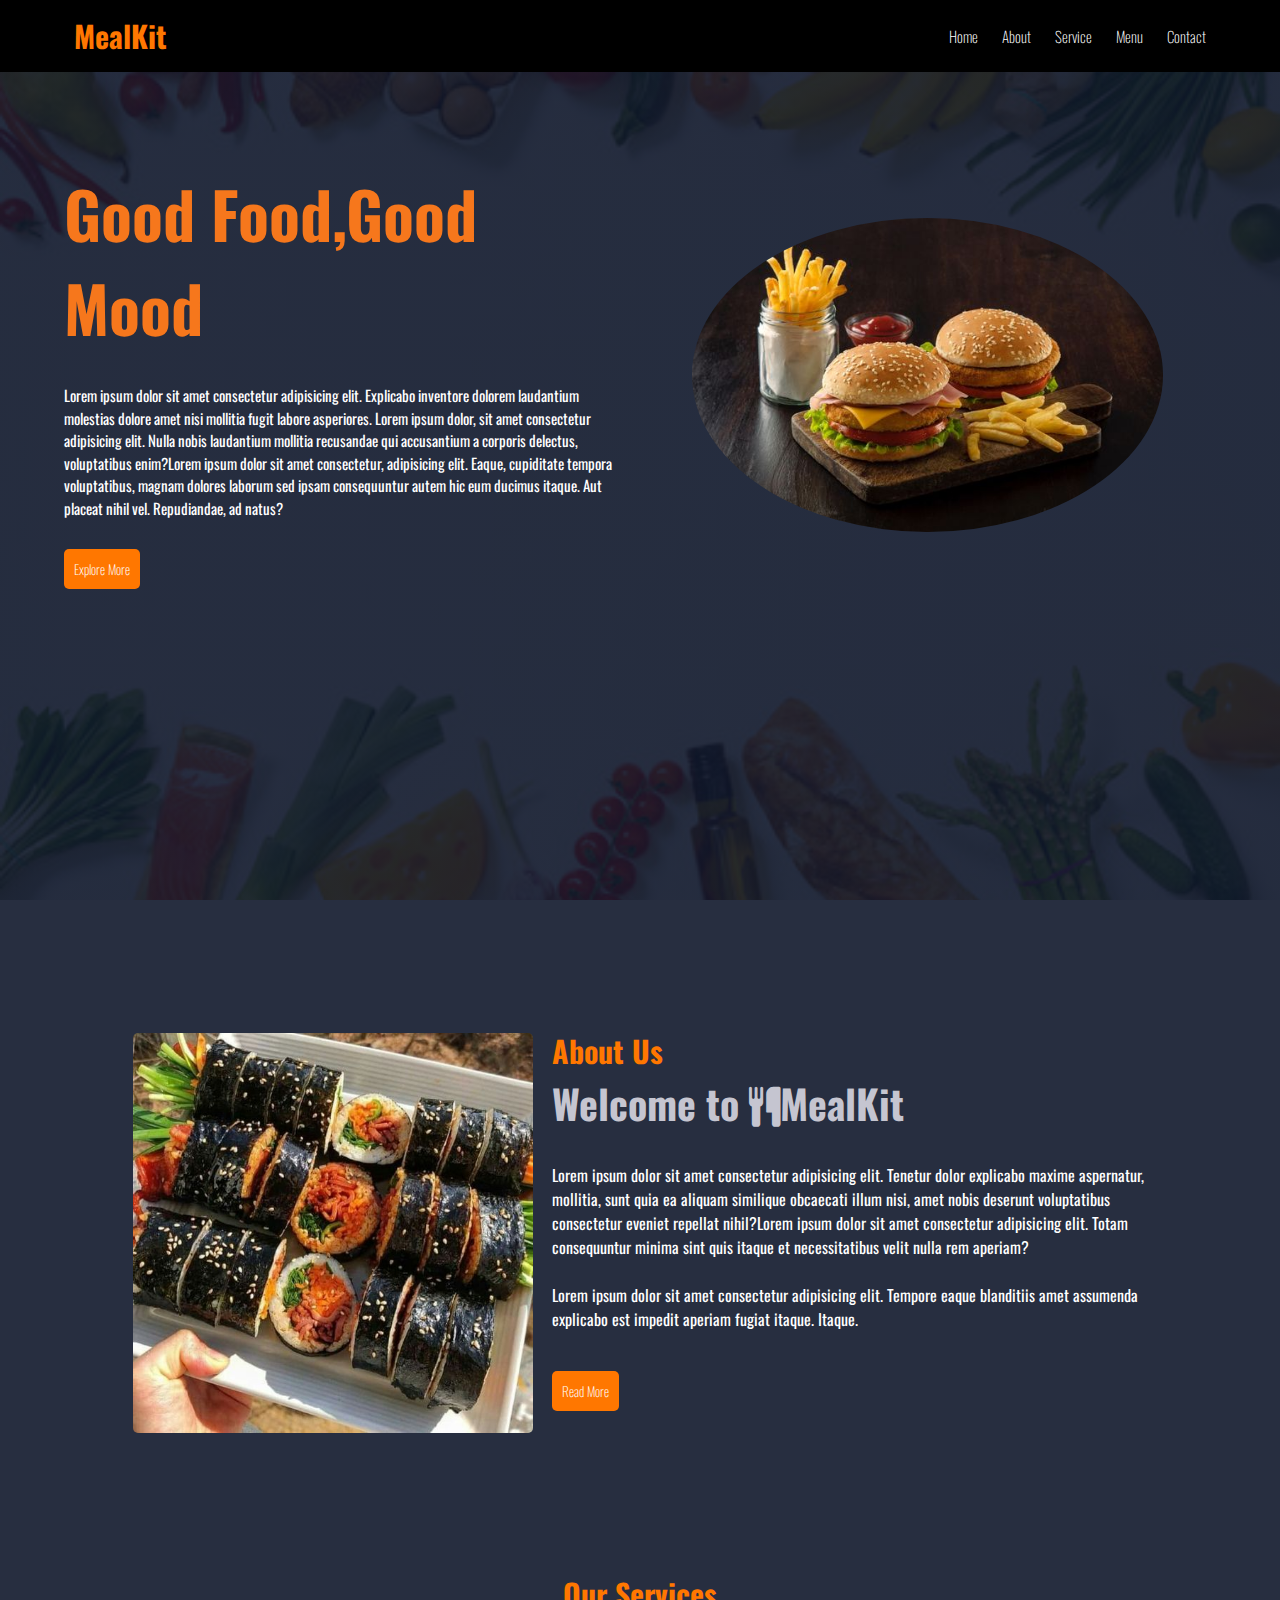
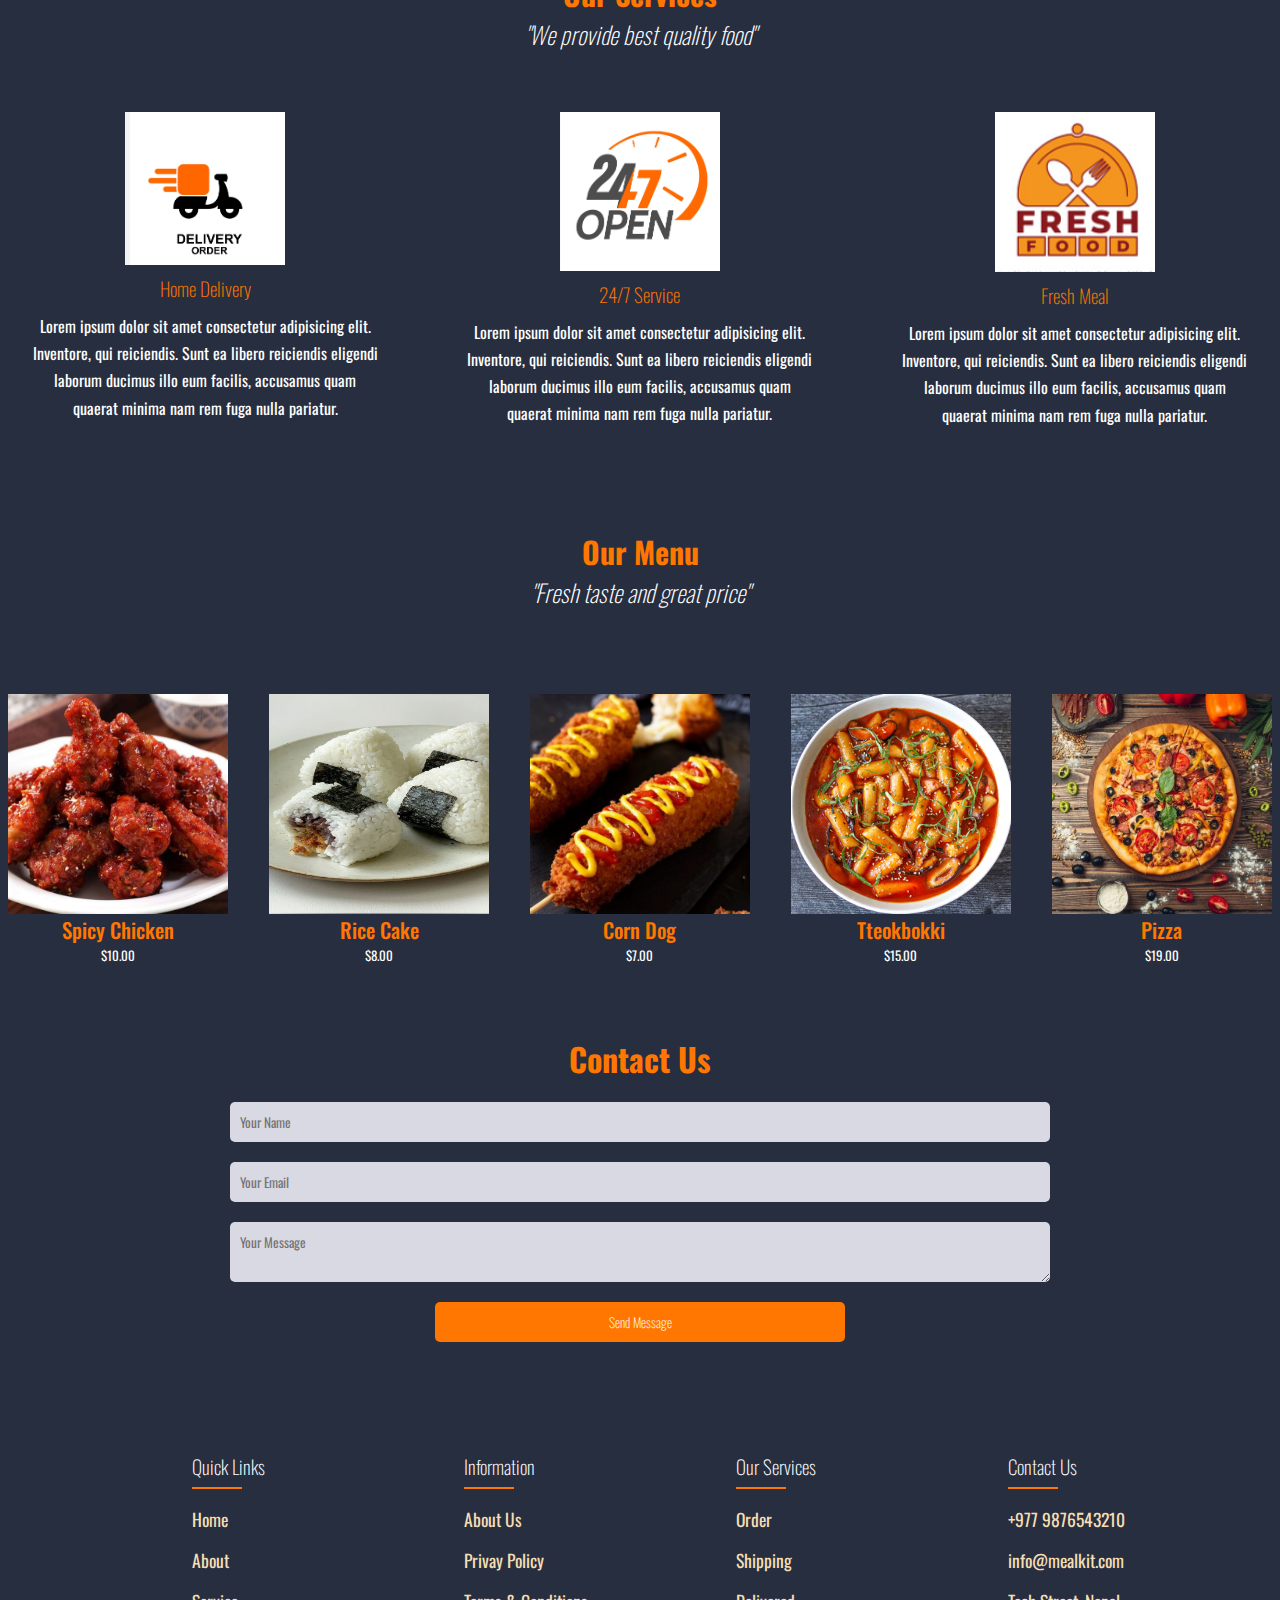
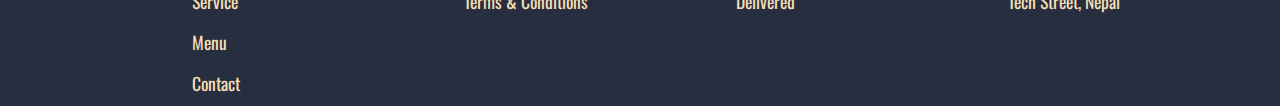
<file: Landing Page/index.html>
<!DOCTYPE html>
<html lang="en">

<head>
    <meta charset="UTF-8">
    <meta name="viewport" content="width=device-width, initial-scale=1.0">
    <title>MealKit || Landing Page</title>

    <link rel="stylesheet" href="style.css">

    <link href='https://unpkg.com/boxicons@2.1.4/css/boxicons.min.css' rel='stylesheet'>
    
    <link rel="stylesheet" href="https://cdnjs.cloudflare.com/ajax/libs/font-awesome/4.7.0/css/font-awesome.css" />


</head>

<body>
    <header>
        <nav>
            <h1><i class="name"></i>MealKit</h1>
            <ul>
                <li><a href="#home">Home</a></li>
                <li><a href="#about">About</a></li>
                <li><a href="#service">Service</a></li>
                <li><a href="#menu">Menu</a></li>
                <li><a href="#contact">Contact</a></li>
            </ul>
        </nav>

        <div class="main" id="home">
            <div class="main-first">
                <h1>Good Food,Good Mood</h1>
                <p>
                    Lorem ipsum dolor sit amet consectetur adipisicing elit. Explicabo inventore dolorem laudantium
                    molestias dolore amet nisi mollitia fugit labore asperiores. Lorem ipsum dolor, sit amet consectetur
                    adipisicing elit. Nulla nobis laudantium mollitia recusandae qui accusantium a corporis delectus,
                    voluptatibus enim?Lorem ipsum dolor sit amet consectetur, adipisicing elit. Eaque, cupiditate
                    tempora voluptatibus, magnam dolores laborum sed ipsam consequuntur autem hic eum ducimus itaque.
                    Aut placeat nihil vel. Repudiandae, ad natus?
                </p>
                <button>Explore More</button>
            </div>
            <div class="main-second">
                <img src="Images/burger.jpg" alt="meal">
            </div>
        </div>

    </header>

    <section class="about" id="about">

        <div class="about-first">
            <img src="Images/kimbap.jpg" alt="about-image" class="img">
        </div>

        <div class="about-second">
            <h3>About Us <span></span></h3>
            <h1>Welcome to <i class="fa fa-cutlery"></i>MealKit</h1>
            <p>
                Lorem ipsum dolor sit amet consectetur adipisicing elit. Tenetur dolor explicabo maxime aspernatur,
                mollitia, sunt quia ea aliquam similique obcaecati illum nisi, amet nobis deserunt voluptatibus
                consectetur eveniet repellat nihil?Lorem ipsum dolor sit amet consectetur adipisicing elit. Totam
                consequuntur minima sint quis itaque et necessitatibus velit nulla rem aperiam?
                <br />
                <br>
                Lorem ipsum dolor sit amet consectetur adipisicing elit. Tempore eaque blanditiis amet assumenda
                explicabo est impedit aperiam fugiat itaque. Itaque.
            </p>

            <button>Read More</button>
        </div>

    </section>

    <section class="service" id="service">
        <div class="heading">
            <span>Our Services</span>
            <h2>"We provide best quality food"</h2>
        </div>

        <div class="service-container">
            <div class="s-box">
                <img src="Images/delivery.png">
                <h3>Home Delivery</h3>
                <p>Lorem ipsum dolor sit amet consectetur adipisicing elit. Inventore, qui reiciendis. Sunt ea libero
                    reiciendis eligendi laborum ducimus illo eum facilis, accusamus quam quaerat minima nam rem fuga
                    nulla pariatur.</p>
            </div>

            <div class="s-box">
                <img src="Images/service.png">
                <h3>24/7 Service</h3>
                <p>Lorem ipsum dolor sit amet consectetur adipisicing elit. Inventore, qui reiciendis. Sunt ea libero
                    reiciendis eligendi laborum ducimus illo eum facilis, accusamus quam quaerat minima nam rem fuga
                    nulla pariatur.</p>
            </div>

            <div class="s-box">
                <img src="Images/freshfood.png">
                <h3>Fresh Meal</h3>
                <p>Lorem ipsum dolor sit amet consectetur adipisicing elit. Inventore, qui reiciendis. Sunt ea libero
                    reiciendis eligendi laborum ducimus illo eum facilis, accusamus quam quaerat minima nam rem fuga
                    nulla pariatur.</p>

        </div>
    </section>

    <section class="menu" id="menu">
        <div class="heading">
            <span>Our Menu</span>
            <h2>"Fresh taste and great price"</h2>
        </div>

        <div class="menu-container">
            <div class="box">
                <div class="box-img">
                    <img src="Images/chicken.jpg">
                </div>
                <h2>Spicy Chicken</h2>
                <span>$10.00</span>
            </div>

            <div class="box">
                <div class="box-img">
                    <img src="Images/ricecake.jpg">
                </div>
                <h2>Rice Cake</h2>
                <span>$8.00</span>
            </div>

            <div class="box">
                <div class="box-img">
                    <img src="Images/corndog.jpg">
                </div>
                <h2>Corn Dog</h2>
                <span>$7.00</span>
            </div>

            <div class="box">
                <div class="box-img">
                    <img src="Images/tteokbokki.jpg">
                </div>
                <h2>Tteokbokki</h2>
                <span>$15.00</span>
            </div>

            <div class="box">
                <div class="box-img">
                    <img src="Images/pizza.jpg">
                </div>
                <h2>Pizza</h2>
                <span>$19.00</span>
            </div>

        </div>
    </section>


    <section class="contact-form" id="contact">
        <div class="form-container">
            <h2>Contact Us</h2>
            <form action="#" method="post">
                <input type="text" name="name" placeholder="Your Name" required>
                <input type="email" name="email" placeholder="Your Email" required>
                <textarea name="message" placeholder="Your Message" required></textarea>
                <button type="submit">Send Message</button>
            </form>
        </div>
    </section>


    <div class="footer-class">
        <div class="footer">
            <div class="foot1">
                <div class="col">
                    <h4>Quick Links</h4>
                    <ul>
                        <li><a href="#">Home</a></li>
                        <li><a href="#">About</a></li>
                        <li><a href="#">Service</a></li>
                        <li><a href="#">Menu</a></li>
                        <li><a href="#">Contact</a></li>
                    </ul>
                </div>

                <div class="col">
                    <ul>
                        <h4>Information</h4>
                        <li><a href="#">About Us</a></li>
                        <li><a href="#">Privay Policy</a></li>
                        <li><a href="#">Terms & Conditions</a></li>
                </div>

                <div class="col">
                    <ul>
                        <h4>Our Services</h4>
                        <li><a href="#">Order</a></li>
                        <li><a href="#">Shipping</a></li>
                        <li><a href="#">Delivered</a></li>
                    </ul>
                </div>

                <div class="col">
                    <ul>
                        <h4>Contact Us</h4>
                        <li><a href="#">+977 9876543210</a></li>
                        <li><a href="#">info@mealkit.com</a></li>
                        <li><a href="#">Tech Street, Nepal</a></li>
                    </ul>
                </div>

            </div>
        </div>
    </div>

</body>

</html>
</file>
<file: Landing Page/style.css>
@import url('https://fonts.googleapis.com/css2?family=Oswald&display=swap');

* {
    margin: 0;
    padding: 0;
    box-sizing: border-box;
    outline: none;
    border: none;
    list-style: none;
    text-decoration: none;
    font-family: "poppins";
    scroll-behavior: smooth;
    font-family: 'Oswald', sans-serif;
}

body {
    overflow-x: hidden;
    background-color: rgba(15, 23, 43, 0.9);
}

header {
    width: 100%;
    min-height: 100vh;
    background-image: linear-gradient(rgba(15, 23, 43, 0.9), rgba(15, 23, 43, 0.9)), url(Images/MealBG.jpg);
    background-position: center;
    background-size: cover;
    background-attachment: fixed;
}

nav {
    display: flex;
    width: 100%;
    height: auto;
    padding: 1% 5%;
    background-color: rgb(0, 0, 0);
    top: 0;
    position: fixed;
    z-index: 1000;
}

nav h1 {
    color: rgb(255, 119, 0);
    cursor: pointer;
    font-size: 30px;
}

nav h1 i {
    padding-right: 10px;
}

nav ul {
    text-align: right;
    flex: 1;
}

nav ul li {
    display: inline-block;
    padding: 11px 10px;
}

nav ul li a {
    color: white;
    font-size: 15px;
    font-weight: 100;
}

nav ul li a:hover {
    color: rgb(255, 119, 0);
}

button {
    padding: 10px 10px;
    cursor: pointer;
    font-weight: 100;
    color: white;
    border-radius: 5px;
    background: rgb(255, 119, 0);
}

button:hover {
    background: rgb(220, 136, 75);
}

nav button {
    margin-left: 20px;
}

.main {
    display: flex;
    padding: 13% 5%;
    justify-content: center;
    align-items: center;
}

.main-first h1 {
    font-size: 4rem;
    color: rgb(246, 119, 28);
}

.main-first p {
    max-width: 600px;
    color: white;
    padding: 30px 0;
    line-height: 1.5;
    font-size: 15px;
}


.main-second img {
    border-radius: 100%;
    max-width: 80%;
    height: auto;
    margin-left: 65px;
}

.about {
    display: flex;
    justify-content: space-between;
    margin: 10% 10% 10% 10%;
  
}

.about-first img {
    width: 400px;
    height: 400px;
    margin: 5px;
    border-radius: 5px;
}

.about-second h3 {
    color: rgb(255, 119, 0);
    font-size: 30px;
    font-weight: bold;
}

.about-second h1 {
    color: #c5c5d0;
    padding-bottom: 30px;
    font-size: 40px;
}

.about-second h1 i {
    columns: rgb(233, 171, 56);
}

.about-second p {
    color: #fff;
    max-width: 600px;
    padding-bottom: 40px;
}

.heading {
    text-align: center;
}

.heading h2 {
    font-style: italic;
    font-weight: lighter;
    color: #fff;
}

.heading span {
    font-size: 30px;
    font-weight: bold;
    color: rgb(255, 119, 0);
}

.service-container {
    display: grid;
    grid-template-columns: repeat(auto-fit, minmax(240px, auto));
    grid-gap: 1.5rem;
    margin-top: 2.5rem;
}

.s-box {
    text-align: center;
    padding: 20px 30px;
}

.s-box img {
    width: 160px;

}

.s-box h3 {
    margin: 4px 0 10px;
    color: rgb(255, 119, 0);
    font-size: 1.2rem;
    font-weight: lighter;
}

.s-box p {
    color: white;
    line-height: 1.7;
    margin-bottom: 5rem;
}

.menu-container {
    display: grid;
    grid-template-columns: repeat(auto-fit, minmax(220px, 1fr));
    grid-gap: 1.5rem;
    align-items: center;
}

.box {
    position: relative;
    margin-top: 4rem;
    height: auto;
    display: flex;
    flex-direction: column;
    align-items: center;
    justify-content: space-between;
    padding: 20px;
    border-radius: 0.5rem;
}

.box-img {
    width: 220px;
    height: 220px;
}

.box-img img {
    width: 100%;
    height: 100%;
}

.box h2 {
    font-size: 1.3rem;
    color: rgb(255, 119, 0);
    font-weight: 500;
}

.box span {
    font-size: small;
    color: white;
    font-weight: 400;
}

.foot1 {
    margin-top: 50px;
    margin-left: 15%;
    display: flex;
    flex-wrap: wrap;
}

.footer {
    padding: 10px 0;
}

.col {
    width: 25%;
}

.col h4 {
    font-size: 1.2rem;
    font-weight: 200;
    color: white;
    margin-bottom: 25px;
    position: relative;
}

.col h4::before {
    content: "";
    position: absolute;
    height: 2px;
    width: 50px;
    left: 0;
    bottom: -8px;
    background: rgb(255, 119, 0);
}

.col ul li:not(:last-child) {
    margin-bottom: 15px;
}

.col ul li a {
    color: wheat;
    font-size: 1.1rem;
    display: block;
    transition: .4s;
}

.contact-form {
    padding: 50px 0;
}

.form-container {
    width: 80%;
    margin: 0 auto;
    text-align: center;
}

.form-container h2 {
    font-size: 2rem;
    margin-bottom: 20px;
    color: rgb(255, 119, 0);
}

.form-container form {
    display: flex;
    flex-direction: column;
    align-items: center;
}

.form-container input,
.form-container textarea {
    width: 80%;
    margin-bottom: 20px;
    padding: 10px;
    background-color: #d9d9e4;
    border-radius: 5px;
}

.form-container button {
    width: 40%;
    padding: 10px;
    background-color: rgb(255, 119, 0);
    color: #fff;
    border: none;
    border-radius: 5px;
    cursor: pointer;
}

.form-container button:hover {
    background-color: rgb(220, 136, 75);
}



@media screen and (max-width: 900px) {

    nav {
        padding: 1% 2%;
    }

    nav h1 {
        font-size: 24px;
    }

    nav ul li {
        padding: 11px 5px;
    }

    .main {
        flex-direction: column;

    }

    .main-second img {
        max-width: 60%;
        margin-left: 0;
    }

    .main-first {
        padding-top: 30px;
    }

    .main-first h1 {
        font-size: 3rem;
    }

    .main-first p {
        font-size: 14px;
    }

    .about {
        flex-direction: column;
        margin: 10% 5%;
    }

    .about-first img {
        width: 100%;
        height: auto;
    }

    .about-second h1 {
        font-size: 30px;
    }

    .about-second p {
        font-size: 14px;
    }

    .service-container,
    .menu-container {
        grid-template-columns: repeat(auto-fit, minmax(150px, 1fr));
    }

    .s-box {
        padding: 15px 20px;
    }

    .s-box p {
        margin-bottom: 3rem;
    }

    .box {
        margin-top: 3rem;
    }

    .box h2 {
        font-size: 1.1rem;
    }

    .box span {
        font-size: small;
    }

    .foot1 {
        margin-left: 5%;
    }

    .col {
        width: 50%;
    }
}
</file>
